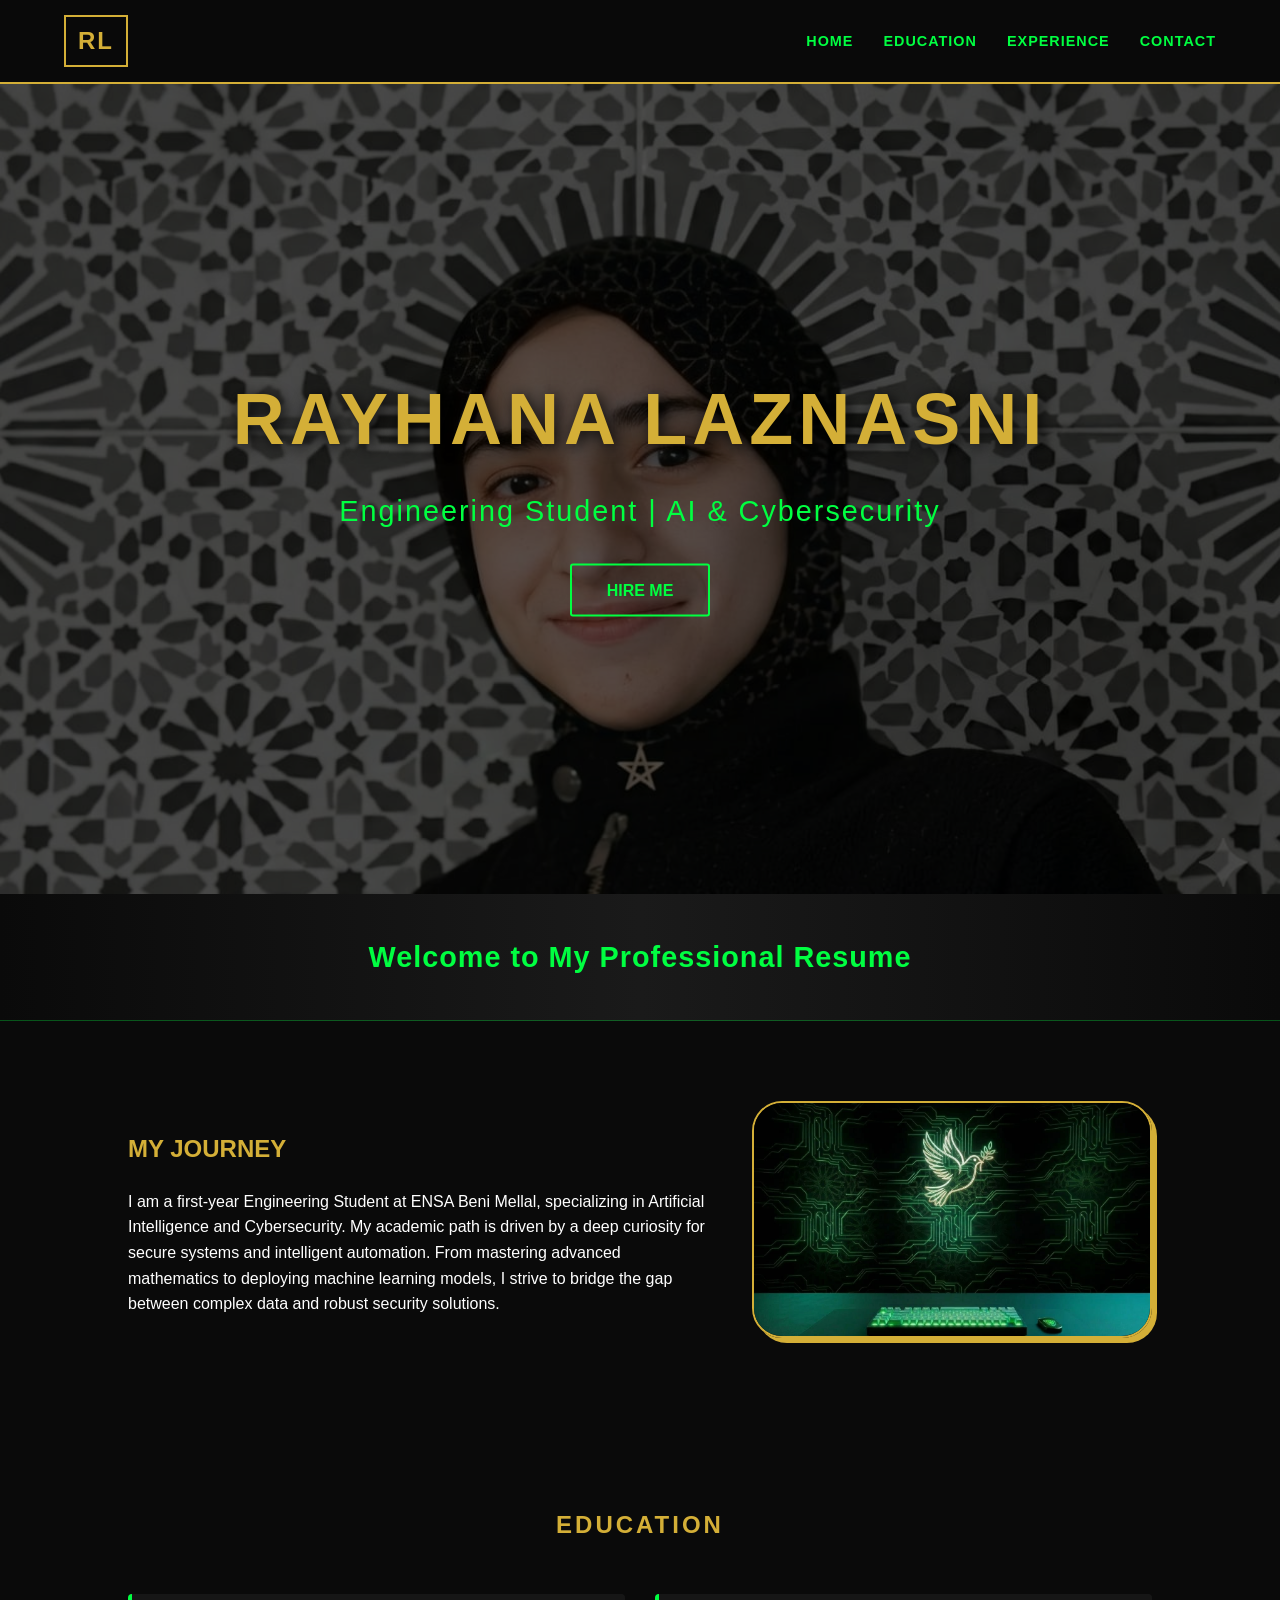
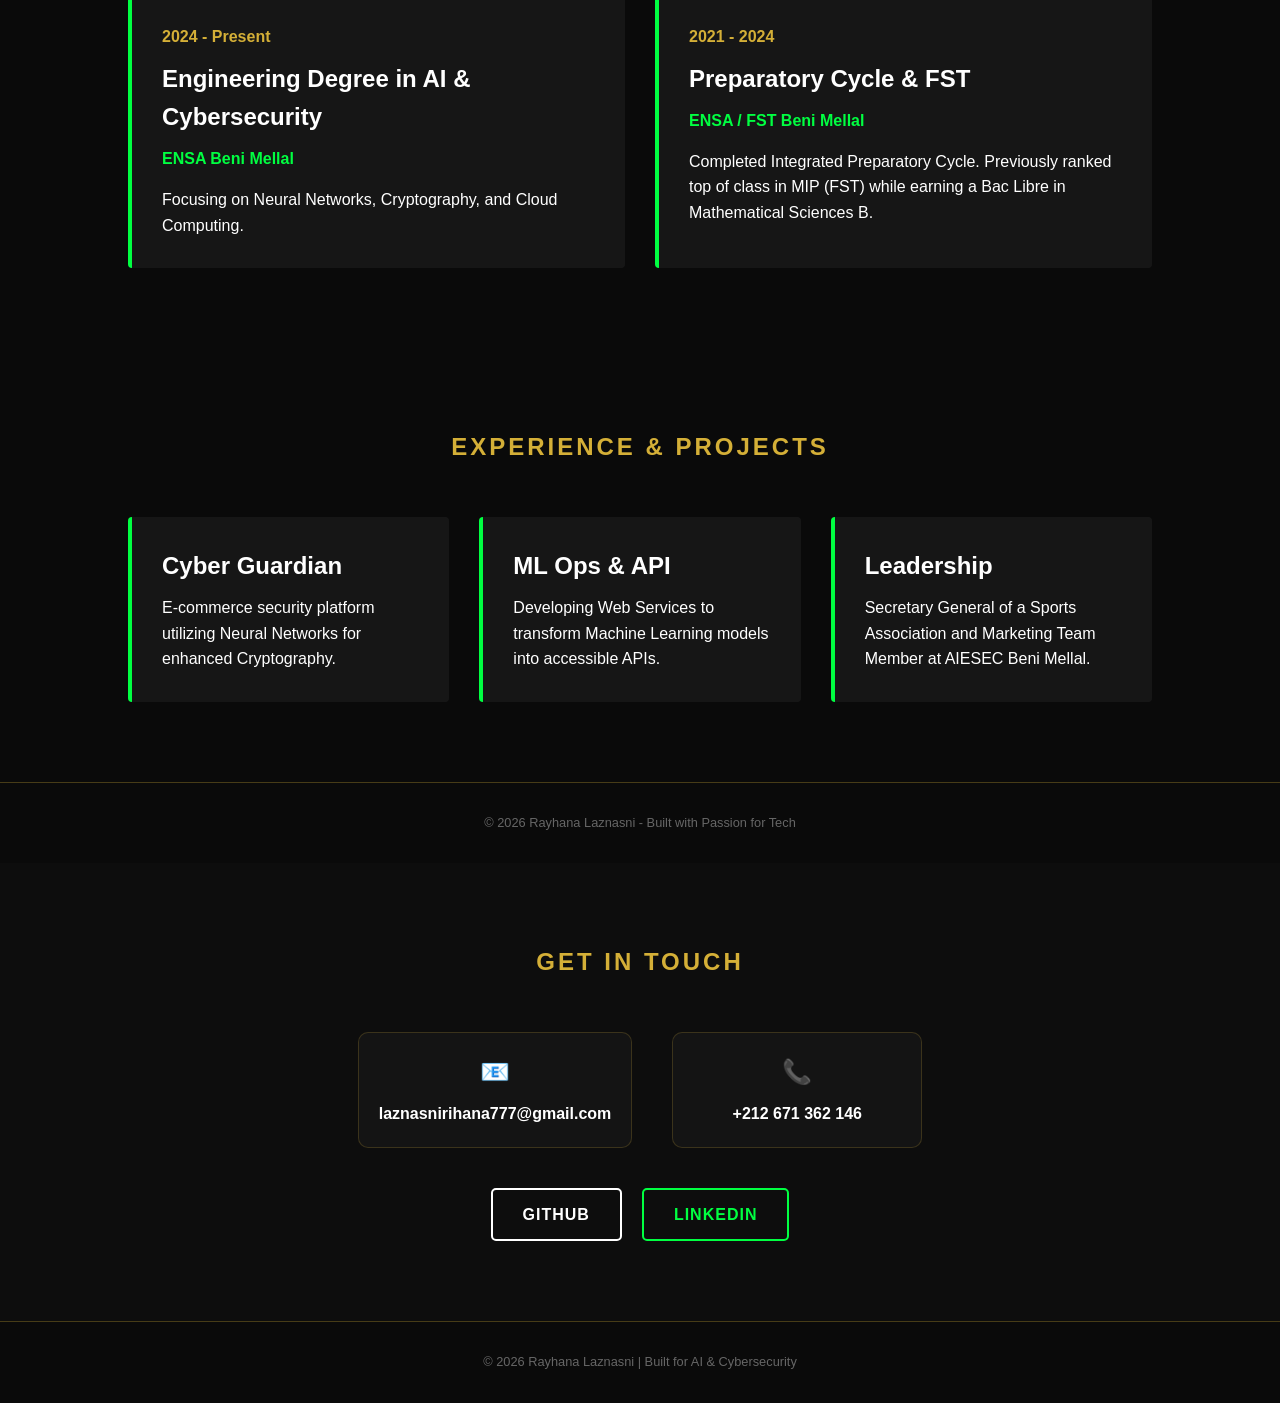
<file: index.html>
<!DOCTYPE html>
<html lang="en">
<head>
    <meta charset="UTF-8">
    <meta name="viewport" content="width=device-width, initial-scale=1.0">
    <title>Rayhana Laznasni | AI & Cybersecurity Resume</title>
    <link rel="stylesheet" href="style.css">
</head>
<body>

    <header>
        <nav>
            <div class="logo">RL</div>
            <ul>
                <li><a href="#home">Home</a></li>
                <li><a href="#studies">Education</a></li>
                <li><a href="#experience">Experience</a></li>
                <li><a href="#contact">Contact</a></li>
            </ul>
        </nav>
    </header>

    <main>
        <section id="home" class="hero">
            <div class="hero-image-container">
                <img src="images/profilev1.jpeg" alt="Rayhana Laznasni" class="full-width-img">
                <div class="hero-content">
                    <h1>Rayhana Laznasni</h1>
                    <p>Engineering Student | AI & Cybersecurity</p>
                    <a href="#contact" class="btn">Hire Me</a>
                </div>
            </div>
        </section>

        <div class="welcome-banner" id="welcome">
            <h1>Welcome to My Professional Resume</h1>
        </div>

        <section class="Journey">
            <div class="about-content">
                <h1>My Journey</h1>
                <p>
                    I am a first-year Engineering Student at ENSA Beni Mellal, specializing in Artificial Intelligence and Cybersecurity. 
                    My academic path is driven by a deep curiosity for secure systems and intelligent automation. 
                    From mastering advanced mathematics to deploying machine learning models, I strive to bridge the gap between complex data and robust security solutions.
                </p>
            </div>
            <div class="about-pic">
                <img src="images/background.jpeg" alt="Professional Visual" width="400px" style="border-radius:30px; box-shadow: 5px 5px #d4af37;">
            </div>
        </section>

        <section id="studies" class="studies">
            <h1 class="section-title">Education</h1>
            <div class="timeline">
                <div class="card">
                    <span class="date">2024 - Present</span>
                    <h2>Engineering Degree in AI & Cybersecurity</h2>
                    <h3>ENSA Beni Mellal</h3>
                    <p>Focusing on Neural Networks, Cryptography, and Cloud Computing.</p>
                </div>
                <div class="card">
                    <span class="date">2021 - 2024</span>
                    <h2>Preparatory Cycle & FST</h2>
                    <h3>ENSA / FST Beni Mellal</h3>
                    <p>Completed Integrated Preparatory Cycle. Previously ranked top of class in MIP (FST) while earning a Bac Libre in Mathematical Sciences B.</p>
                </div>
            </div>
        </section>

        <section id="experience" class="experience">
            <h1 class="section-title">Experience & Projects</h1>
            <div class="project-grid">
                <div class="project-card">
                    <h2>Cyber Guardian</h2>
                    <p>E-commerce security platform utilizing Neural Networks for enhanced Cryptography.</p>
                </div>
                <div class="project-card">
                    <h2>ML Ops & API</h2>
                    <p>Developing Web Services to transform Machine Learning models into accessible APIs.</p>
                </div>
                <div class="project-card">
                    <h2>Leadership</h2>
                    <p>Secretary General of a Sports Association and Marketing Team Member at AIESEC Beni Mellal.</p>
                </div>
            </div>
        </section>

    </main>

    <footer id="contact">
        <p>© 2026 Rayhana Laznasni - Built with Passion for Tech</p>
    </footer>
    <section id="contact" class="contact-section">
    <h1 class="section-title">Get In Touch</h1>
    <div class="contact-container">
        
        <div class="contact-info">
            <div class="contact-item">
                <span class="icon">📧</span>
                <p><a href="mailto:laznasnirihana777@gmail.com">laznasnirihana777@gmail.com</a></p>
            </div>
            <div class="contact-item">
                <span class="icon">📞</span>
                <p><a href="tel:+212671362146">+212 671 362 146</a></p>
            </div>
        </div>

        <div class="social-links">
            <a href="https://github.com/Neriona" target="_blank" class="social-btn github">GitHub</a>
            <a href="https://www.linkedin.com/in/rayhana-laznasni" target="_blank" class="social-btn linkedin">LinkedIn</a>
        </div>

    </div>
</section>

<footer>
    <p>© 2026 Rayhana Laznasni | Built for AI & Cybersecurity</p>
</footer>

</body>
</html>
</file>
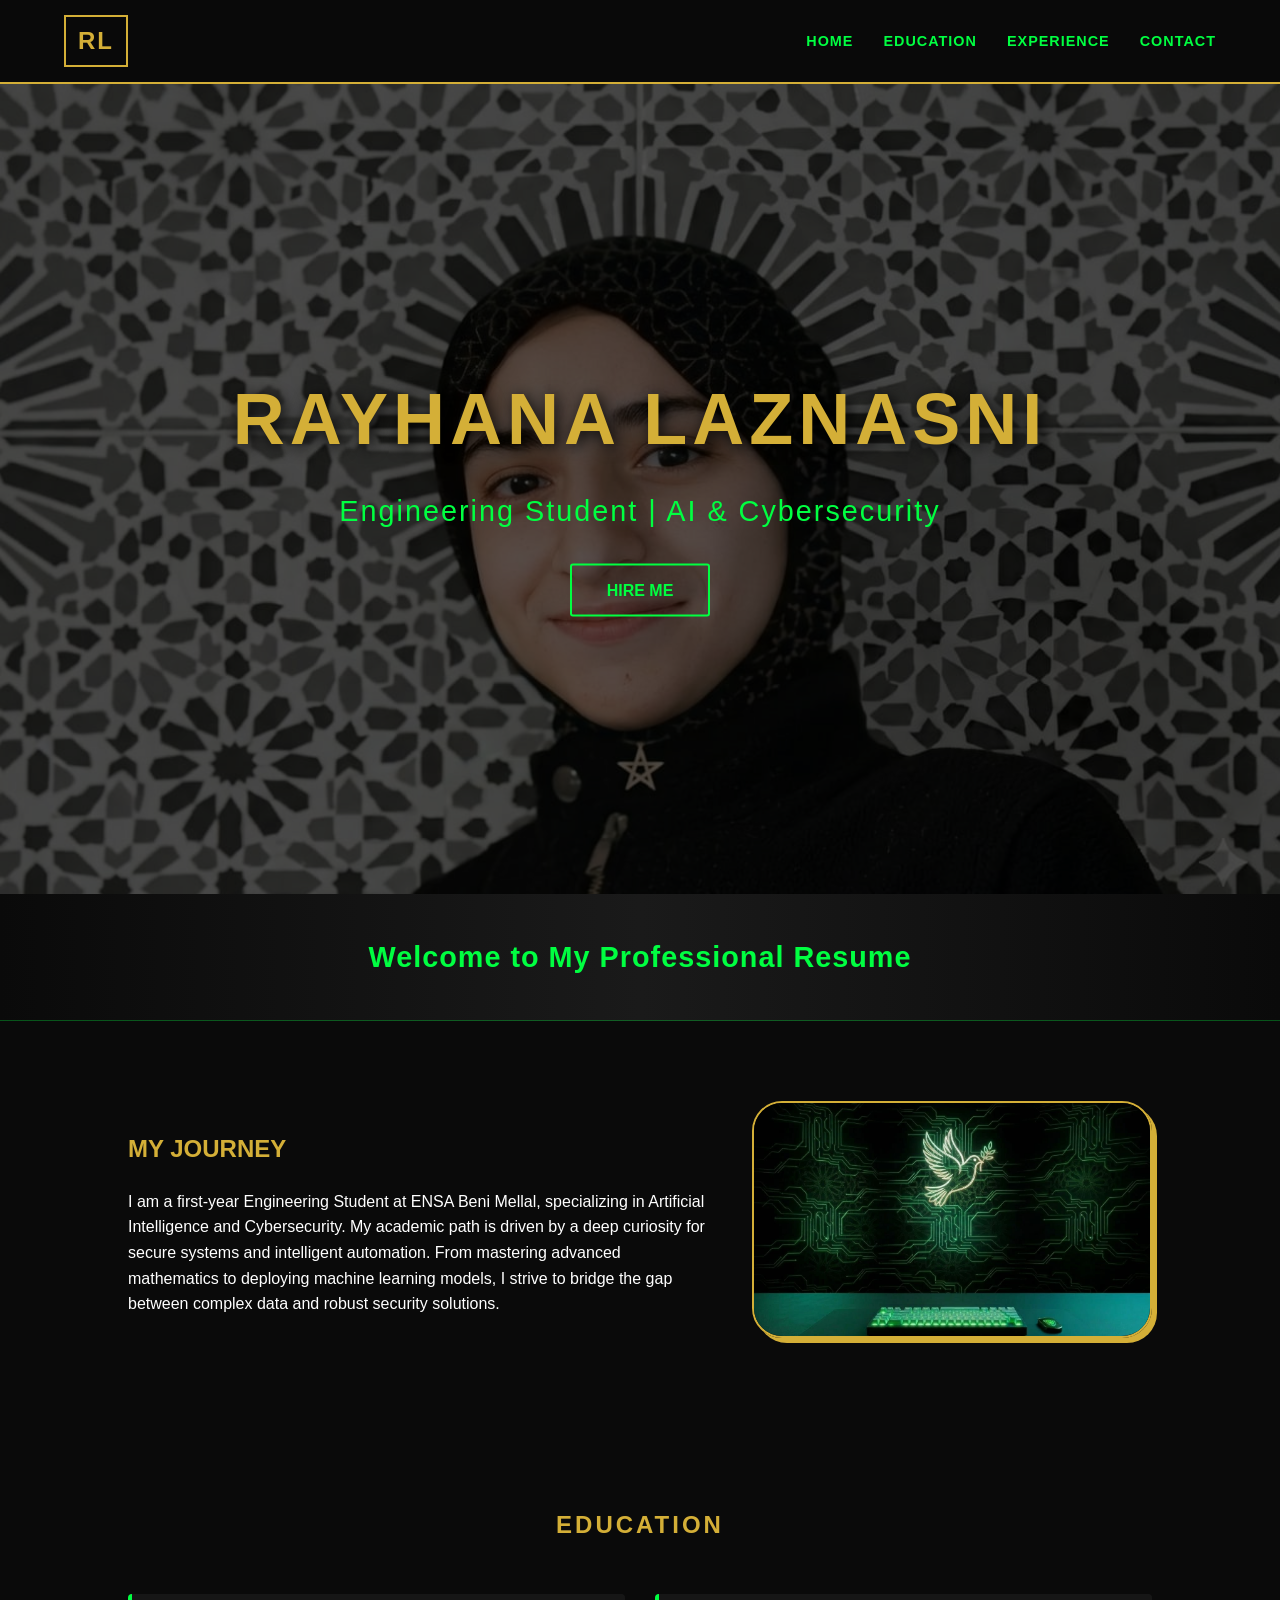
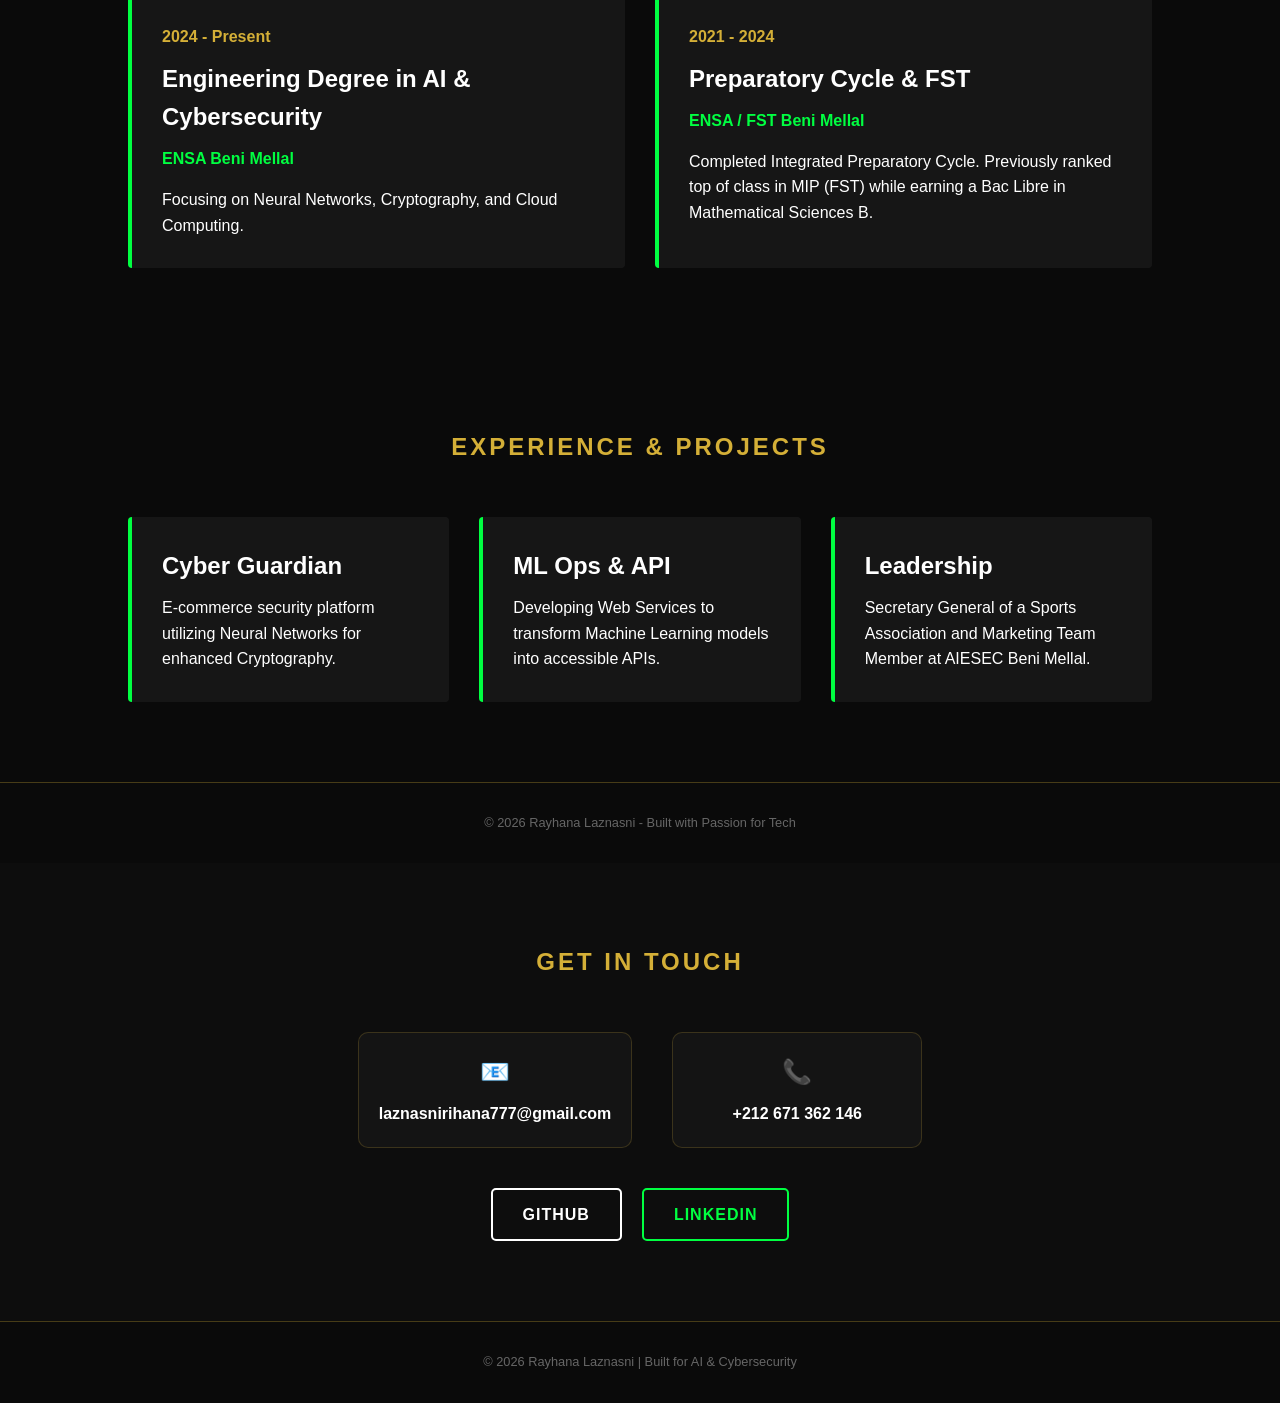
<file: sitecv.html>
<!DOCTYPE html>
<html lang="en">
<head>
    <meta charset="UTF-8">
    <meta name="viewport" content="width=device-width, initial-scale=1.0">
    <title>Rayhana Laznasni | AI & Cybersecurity Resume</title>
    <link rel="stylesheet" href="style.css">
</head>
<body>

    <header>
        <nav>
            <div class="logo">RL</div>
            <ul>
                <li><a href="#home">Home</a></li>
                <li><a href="#studies">Education</a></li>
                <li><a href="#experience">Experience</a></li>
                <li><a href="#contact">Contact</a></li>
            </ul>
        </nav>
    </header>

    <main>
        <section id="home" class="hero">
            <div class="hero-image-container">
                <img src="images/profilev1.jpeg" alt="Rayhana Laznasni" class="full-width-img">
                <div class="hero-content">
                    <h1>Rayhana Laznasni</h1>
                    <p>Engineering Student | AI & Cybersecurity</p>
                    <a href="#contact" class="btn">Hire Me</a>
                </div>
            </div>
        </section>

        <div class="welcome-banner" id="welcome">
            <h1>Welcome to My Professional Resume</h1>
        </div>

        <section class="Journey">
            <div class="about-content">
                <h1>My Journey</h1>
                <p>
                    I am a first-year Engineering Student at ENSA Beni Mellal, specializing in Artificial Intelligence and Cybersecurity. 
                    My academic path is driven by a deep curiosity for secure systems and intelligent automation. 
                    From mastering advanced mathematics to deploying machine learning models, I strive to bridge the gap between complex data and robust security solutions.
                </p>
            </div>
            <div class="about-pic">
                <img src="images/background.jpeg" alt="Professional Visual" width="400px" style="border-radius:30px; box-shadow: 5px 5px #d4af37;">
            </div>
        </section>

        <section id="studies" class="studies">
            <h1 class="section-title">Education</h1>
            <div class="timeline">
                <div class="card">
                    <span class="date">2024 - Present</span>
                    <h2>Engineering Degree in AI & Cybersecurity</h2>
                    <h3>ENSA Beni Mellal</h3>
                    <p>Focusing on Neural Networks, Cryptography, and Cloud Computing.</p>
                </div>
                <div class="card">
                    <span class="date">2021 - 2024</span>
                    <h2>Preparatory Cycle & FST</h2>
                    <h3>ENSA / FST Beni Mellal</h3>
                    <p>Completed Integrated Preparatory Cycle. Previously ranked top of class in MIP (FST) while earning a Bac Libre in Mathematical Sciences B.</p>
                </div>
            </div>
        </section>

        <section id="experience" class="experience">
            <h1 class="section-title">Experience & Projects</h1>
            <div class="project-grid">
                <div class="project-card">
                    <h2>Cyber Guardian</h2>
                    <p>E-commerce security platform utilizing Neural Networks for enhanced Cryptography.</p>
                </div>
                <div class="project-card">
                    <h2>ML Ops & API</h2>
                    <p>Developing Web Services to transform Machine Learning models into accessible APIs.</p>
                </div>
                <div class="project-card">
                    <h2>Leadership</h2>
                    <p>Secretary General of a Sports Association and Marketing Team Member at AIESEC Beni Mellal.</p>
                </div>
            </div>
        </section>

    </main>

    <footer id="contact">
        <p>© 2026 Rayhana Laznasni - Built with Passion for Tech</p>
    </footer>
    <section id="contact" class="contact-section">
    <h1 class="section-title">Get In Touch</h1>
    <div class="contact-container">
        
        <div class="contact-info">
            <div class="contact-item">
                <span class="icon">📧</span>
                <p><a href="mailto:laznasnirihana777@gmail.com">laznasnirihana777@gmail.com</a></p>
            </div>
            <div class="contact-item">
                <span class="icon">📞</span>
                <p><a href="tel:+212671362146">+212 671 362 146</a></p>
            </div>
        </div>

        <div class="social-links">
            <a href="https://github.com/Neriona" target="_blank" class="social-btn github">GitHub</a>
            <a href="https://www.linkedin.com/in/rayhana-laznasni" target="_blank" class="social-btn linkedin">LinkedIn</a>
        </div>

    </div>
</section>

<footer>
    <p>© 2026 Rayhana Laznasni | Built for AI & Cybersecurity</p>
</footer>

</body>
</html>
</file>
<file: style.css>
/* --- Base Styles --- */
* {
    margin: 0;
    padding: 0;
    box-sizing: border-box;
    font-family: 'Segoe UI', Roboto, Helvetica, Arial, sans-serif;
}

html {
    scroll-behavior: smooth;
}

body {
    background-color: #0a0a0a;
    color: #ffffff;
    line-height: 1.6;
    overflow-x: hidden;
}

/* --- Header & Nav --- */
header {
    background-color: rgba(10, 10, 10, 0.95);
    border-bottom: 2px solid #d4af37;
    padding: 15px 5%;
    position: sticky;
    top: 0;
    z-index: 1000;
}

nav {
    display: flex;
    justify-content: space-between;
    align-items: center;
}

.logo {
    color: #d4af37;
    font-size: 1.5rem;
    font-weight: bold;
    border: 2px solid #d4af37;
    padding: 5px 12px;
    letter-spacing: 2px;
}

nav ul {
    display: flex;
    list-style: none;
}

nav ul li {
    margin-left: 30px;
}

nav ul li a {
    color: #00ff41;
    text-decoration: none;
    font-weight: bold;
    text-transform: uppercase;
    font-size: 0.9rem;
    letter-spacing: 1px;
    transition: 0.3s ease;
}

nav ul li a:hover {
    color: #d4af37;
    text-shadow: 0 0 8px #00ff41;
}

/* --- Hero Section --- */
.hero-image-container {
    position: relative;
    width: 100%;
    height: 90vh;
    background-color: #000;
    overflow: hidden;
}

.full-width-img {
    width: 100%;
    height: 100%;
    object-fit: cover;
    display: block;
    filter: brightness(35%) grayscale(10%);
}

.hero-content {
    position: absolute;
    top: 50%;
    left: 50%;
    transform: translate(-50%, -50%);
    text-align: center;
    width: 90%;
}

.hero-content h1 {
    color: #d4af37;
    font-size: clamp(2.5rem, 8vw, 4.5rem);
    text-transform: uppercase;
    margin-bottom: 10px;
    letter-spacing: 5px;
    text-shadow: 3px 3px 15px rgba(0, 0, 0, 0.9);
}

.hero-content p {
    color: #00ff41;
    font-size: clamp(1rem, 4vw, 1.8rem);
    font-weight: 300;
    margin-bottom: 30px;
    letter-spacing: 2px;
}

.btn {
    display: inline-block;
    padding: 12px 35px;
    color: #00ff41;
    border: 2px solid #00ff41;
    text-decoration: none;
    font-weight: bold;
    text-transform: uppercase;
    border-radius: 3px;
    transition: 0.4s all ease;
}

.btn:hover {
    background-color: #00ff41;
    color: #0a0a0a;
    box-shadow: 0 0 25px #00ff41;
    transform: translateY(-3px);
}

/* --- Welcome Banner --- */
.welcome-banner {
    padding: 40px 10%;
    text-align: center;
    background: linear-gradient(90deg, #0a0a0a, #1a1a1a, #0a0a0a);
    border-bottom: 1px solid rgba(0, 255, 65, 0.3);
}

.welcome-banner h1 {
    font-size: 1.8rem;
    color: #00ff41;
    letter-spacing: 1px;
}

/* --- Journey Section --- */
.Journey {
    display: flex;
    align-items: center;
    justify-content: space-between;
    padding: 80px 10%;
    gap: 40px;
    flex-wrap: wrap;
}

.about-content {
    flex: 1;
    min-width: 300px;
}

.about-content h1 {
    color: #d4af37;
    margin-bottom: 20px;
    text-transform: uppercase;
}

.about-pic img {
    border: 2px solid #d4af37;
    transition: 0.4s;
}

.about-pic img:hover {
    box-shadow: 0 0 30px #00ff41;
}

/* --- Education & Experience (Cards) --- */
.studies, .experience {
    padding: 80px 10%;
}

.section-title {
    color: #d4af37;
    text-align: center;
    margin-bottom: 50px;
    text-transform: uppercase;
    letter-spacing: 3px;
}

.timeline, .project-grid {
    display: grid;
    grid-template-columns: repeat(auto-fit, minmax(300px, 1fr));
    gap: 30px;
}

.card, .project-card {
    background: rgba(255, 255, 255, 0.05);
    padding: 30px;
    border-left: 4px solid #00ff41;
    border-radius: 4px;
    transition: 0.3s;
}

.card:hover, .project-card:hover {
    background: rgba(212, 175, 55, 0.08);
    transform: translateY(-5px);
}

.date {
    color: #d4af37;
    font-weight: bold;
    display: block;
    margin-bottom: 10px;
}

h2 {
    color: #ffffff;
    margin-bottom: 10px;
}

h3 {
    color: #00ff41;
    margin-bottom: 15px;
    font-size: 1rem;
}

/* --- Footer --- */
footer {
    text-align: center;
    padding: 40px;
    border-top: 1px solid #d4af37;
    color: #888;
}

/* --- Responsive --- */
@media (max-width: 768px) {
    nav { flex-direction: column; }
    nav ul { margin-top: 20px; }
    nav ul li { margin: 0 10px; }
    .hero-image-container { height: 70vh; }
    .Journey { text-align: center; }
}
/* --- Contact Section --- */
.contact-section {
    padding: 80px 10%;
    background-color: #0d0d0d;
    text-align: center;
}

.contact-container {
    max-width: 800px;
    margin: 0 auto;
}

.contact-info {
    display: flex;
    justify-content: center;
    gap: 40px;
    margin-bottom: 40px;
    flex-wrap: wrap;
}

.contact-item {
    background: rgba(255, 255, 255, 0.03);
    padding: 20px;
    border-radius: 10px;
    border: 1px solid rgba(212, 175, 55, 0.2);
    min-width: 250px;
}

.contact-item .icon {
    font-size: 1.5rem;
    display: block;
    margin-bottom: 10px;
}

.contact-item a {
    color: #ffffff;
    text-decoration: none;
    font-weight: bold;
    transition: 0.3s;
}

.contact-item a:hover {
    color: #00ff41;
}

/* Social Buttons */
.social-links {
    display: flex;
    justify-content: center;
    gap: 20px;
}

.social-btn {
    padding: 12px 30px;
    text-decoration: none;
    font-weight: bold;
    text-transform: uppercase;
    border-radius: 5px;
    transition: 0.4s;
    letter-spacing: 1px;
}

.github {
    border: 2px solid #ffffff;
    color: #ffffff;
}

.github:hover {
    background: #ffffff;
    color: #0a0a0a;
    box-shadow: 0 0 20px rgba(255, 255, 255, 0.4);
}

.linkedin {
    border: 2px solid #00ff41;
    color: #00ff41;
}

.linkedin:hover {
    background: #00ff41;
    color: #0a0a0a;
    box-shadow: 0 0 20px #00ff41;
}

footer {
    padding: 30px;
    border-top: 1px solid rgba(212, 175, 55, 0.3);
    color: #666;
    font-size: 0.8rem;
    text-align: center;
}
</file>
